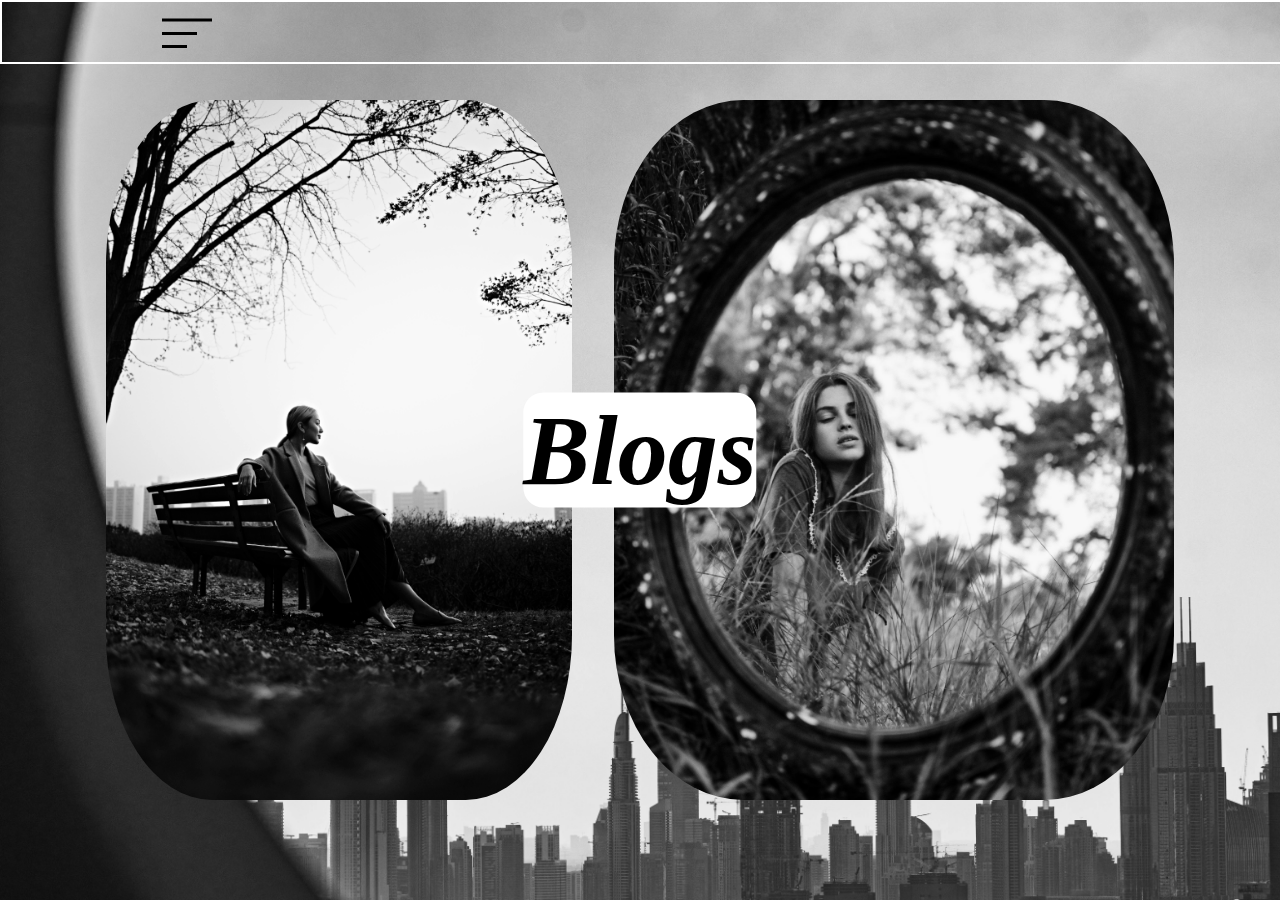
<file: index.html>
<!DOCTYPE html>
<html lang="en">
<head>
    <meta charset="UTF-8" />
    <meta name="viewport" content="width=device-width, initial-scale=1.0" />
    <title>Mahi's Blogs</title>
    <link rel="stylesheet" href="style.css" />
    <link rel="icon" image="x-type/icon" href="Home.jpg">
</head>
<body>
    <nav class="navbar">
        <div class="toggle-btn active">
            <span></span>
            <span></span>
            <span></span>
        </div>

        <div class="left">
            <nav>
                <ul>
                    <li><a href="index.html">Home</a></li>
                    <li><a href="about.html">About</a></li>
                    <li><a href="Blogs.html">Blogs</a></li>
                    <li><a href="contact.html">Contact</a></li>
                    <li><a target="_blank" href="https://github.com/mahenoorsalat"><img src="github.png" alt=""></a></li>
                    <li><a target="_blank" href="https://www.linkedin.com/in/mahenoor-salat-381a23304/"><img src="linkedin.png" alt=""></a></li>
                    <li><a target="_blank" href="https://www.fiverr.com/mahenoorsalat/buying?source=avatar_menu_profile"><img src="fiverr.png" alt=""></a></li>
                </ul>
            </nav>
        </div>
    </nav>

    <section id="Home" class="home">
        <div class="h2"><b><i>Blogs</i></b></div>
        <img src="imaages/img.jpg" alt="">
        <img src="imaages/img1.jpg" alt="">

    </section>
    <script src="script.js"></script>
</body>
</html>
</file>
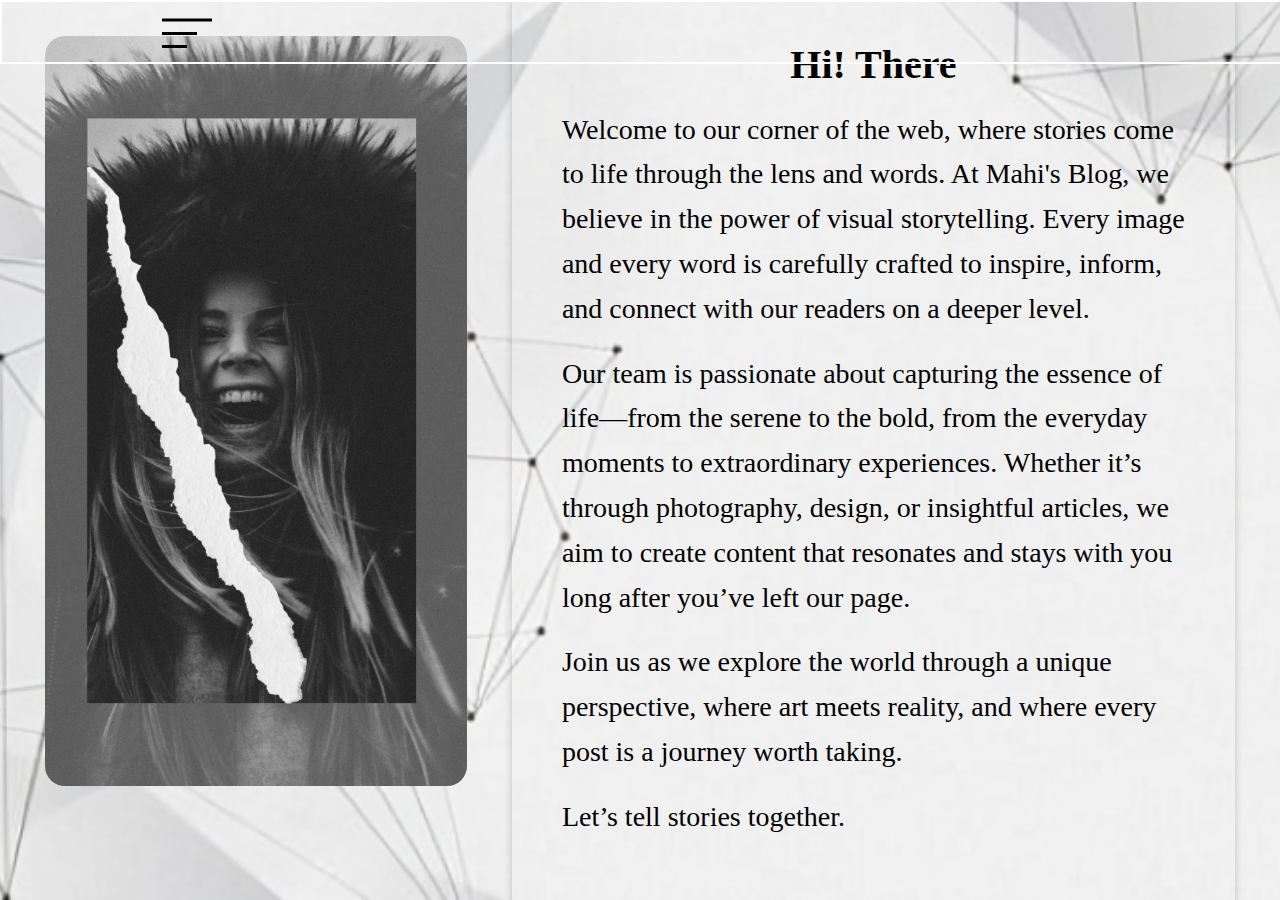
<file: about.html>
<!DOCTYPE html>
<html lang="en">
<head>
    <meta charset="UTF-8" />
    <meta name="viewport" content="width=device-width, initial-scale=1.0" />
    <title>Mahi's Blogs</title>
    <link rel="stylesheet" href="style.css" />
    <link rel="icon" image="x-type/icon" href="Home.jpg">
</head>
<body>
    <nav class="navbar">
        <div class="toggle-btn active">
            <span></span>
            <span></span>
            <span></span>
        </div>

        <div class="left">
            <nav>
                <ul>
                    <li><a href="index.html">Home</a></li>
                    <li><a href="about.html">About</a></li>
                    <li><a href="Blogs.html">Blogs</a></li>
                    <li><a href="contact.html">Contact</a></li>
                    <li><a target="_blank" href="https://github.com/mahenoorsalat"><img src="github.png" alt=""></a></li>
                    <li><a target="_blank" href="https://www.linkedin.com/in/mahenoor-salat-381a23304/"><img src="linkedin.png" alt=""></a></li>
                    <li><a target="_blank" href="https://www.fiverr.com/mahenoorsalat/buying?source=avatar_menu_profile"><img src="fiverr.png" alt=""></a></li>
                </ul>
            </nav>
        </div>
    </nav>

    <section id="About" class="about">
        
<div class="flex">
   <div class="image">
    <img src="img.jpg" alt="">
   </div>
   <div class="intro">
    <h1>Hi! There</h1>

   
  <p>Welcome to our corner of the web, where stories come to life through the lens and words. At Mahi's Blog, we believe in the power of visual storytelling. Every image and every word is carefully crafted to inspire, inform, and connect with our readers on a deeper level.</p>

   <p> Our team is passionate about capturing the essence of life—from the serene to the bold, from the everyday moments to extraordinary experiences. Whether it’s through photography, design, or insightful articles, we aim to create content that resonates and stays with you long after you’ve left our page.</p>
    
    <p>Join us as we explore the world through a unique perspective, where art meets reality, and where every post is a journey worth taking.</p>
    
    <p>Let’s tell stories together.</p>
</div>


</div>

    </section>
    <script src="script.js"></script>
</body>
</html>
</file>
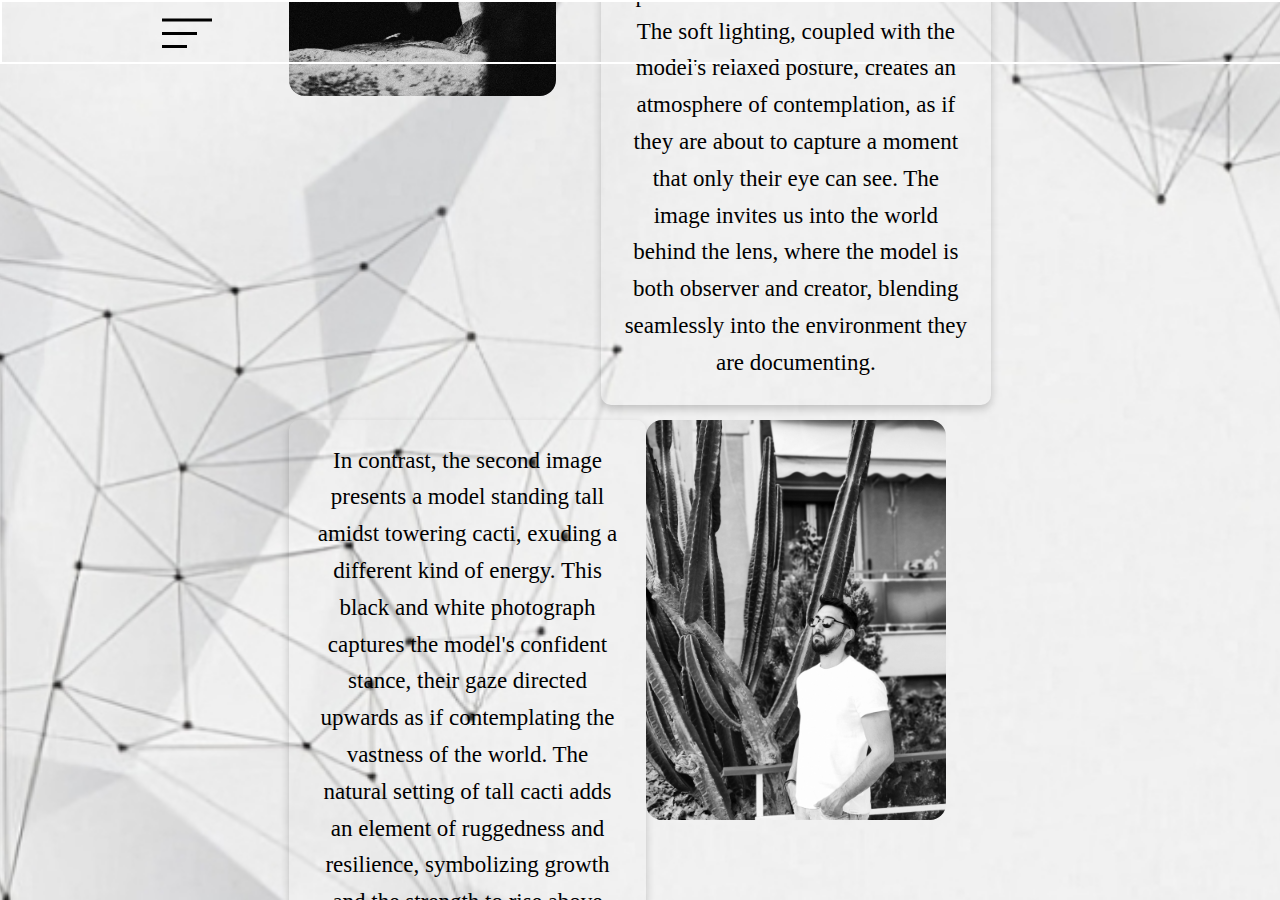
<file: Blogs.html>
<!DOCTYPE html>
<html lang="en">
<head>
    <meta charset="UTF-8" />
    <meta name="viewport" content="width=device-width, initial-scale=1.0" />
    <title>Mahi's Blogs</title>
    <link rel="stylesheet" href="style.css" />
    <link rel="icon" image="x-type/icon" href="Home.jpg">
</head>
<body>
    <nav class="navbar">
        <div class="toggle-btn active">
            <span></span>
            <span></span>
            <span></span>
        </div>

        <div class="left">
            <nav>
                <ul>
                    <li><a href="index.html">Home</a></li>
                    <li><a href="about.html">About</a></li>
                    <li><a href="Blogs.html">Blogs</a></li>
                    <li><a href="contact.html">Contact</a></li>
                    <li><a target="_blank" href="https://github.com/mahenoorsalat"><img src="github.png" alt=""></a></li>
                    <li><a target="_blank" href="https://www.linkedin.com/in/mahenoor-salat-381a23304/"><img src="linkedin.png" alt=""></a></li>
                    <li><a target="_blank" href="https://www.fiverr.com/mahenoorsalat/buying?source=avatar_menu_profile"><img src="fiverr.png" alt=""></a></li>
                </ul>
            </nav>
        </div>
    </nav>

    <section id="Blog" class="blog">
<div class="column">
    <div class="flexes">
        <img src="Blogs/blog1.jpg" alt="" >
        <p>The first image introduces us to a model who embodies the spirit of a photographer. Captured in a candid moment, the black and white filter enhances the intimacy of the scene. The model is seen holding a camera, with a slight smile that speaks of passion and dedication to the craft. The soft lighting, coupled with the model's relaxed posture, creates an atmosphere of contemplation, as if they are about to capture a moment that only their eye can see. The image invites us into the world behind the lens, where the model is both observer and creator, blending seamlessly into the environment they are documenting.</p>
    </div>
    
    <div class="flexes reverse">
        <img src="Blogs/blog2.jpg" alt="">
        <p>In contrast, the second image presents a model standing tall amidst towering cacti, exuding a different kind of energy. This black and white photograph captures the model's confident stance, their gaze directed upwards as if contemplating the vastness of the world. The natural setting of tall cacti adds an element of ruggedness and resilience, symbolizing growth and the strength to rise above challenges. The simplicity of the white t-shirt against the textured backdrop emphasizes the model's grounded nature, blending human presence with the rawness of nature.</p>
    </div>
    <div class="button flexes">
        <button onclick="window.open('https://www.blogger.com/about/?bpli=1', '_blank')" class="btn"><i>Read More ---></i></button>
    </div>
</div>



    </section>
    <script src="script.js"></script>
</body>
</html>
</file>
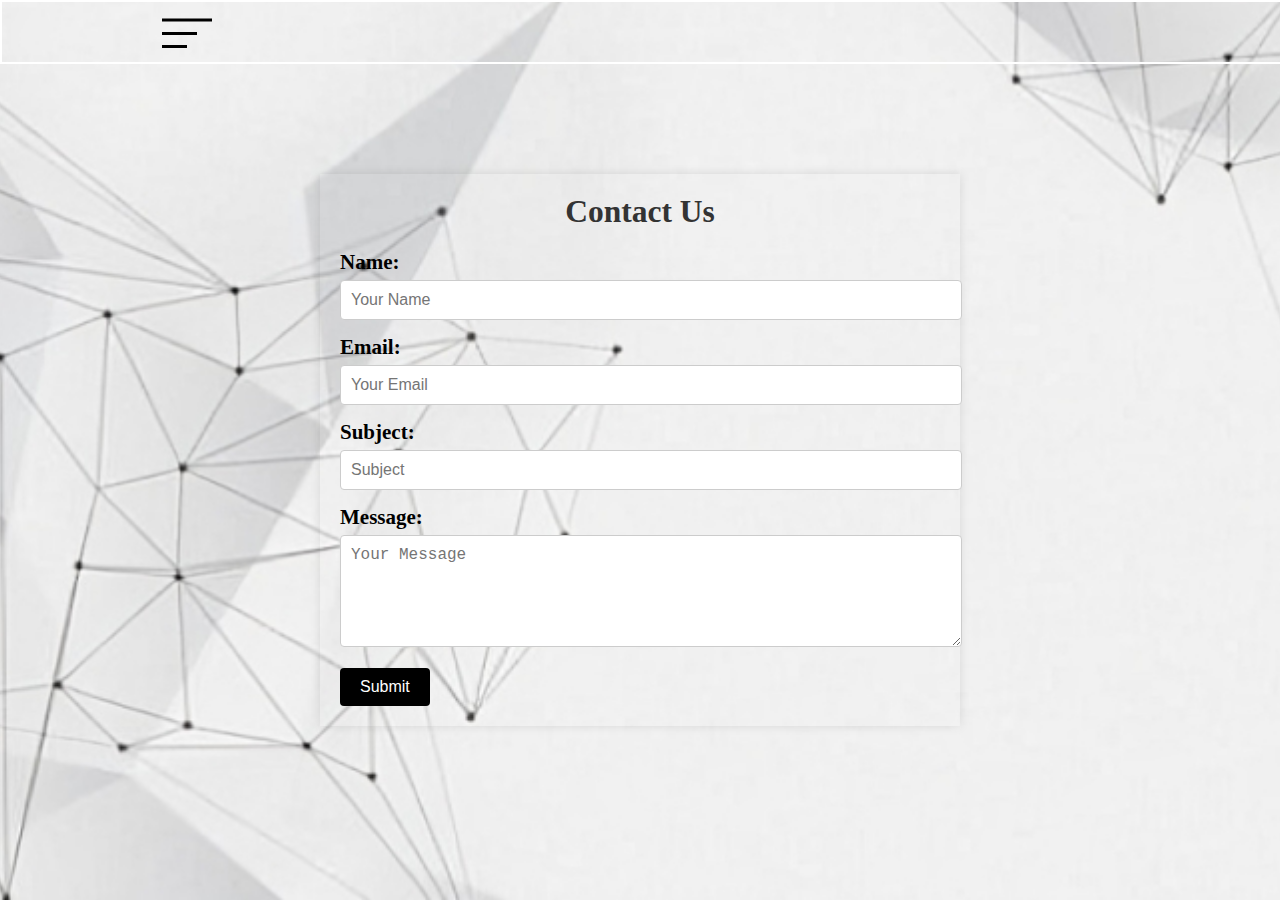
<file: contact.html>
<!DOCTYPE html>
<html lang="en">
<head>
    <meta charset="UTF-8" />
    <meta name="viewport" content="width=device-width, initial-scale=1.0" />
    <title>Mahi's Blogs</title>
    <link rel="stylesheet" href="style.css" />
    <link rel="icon" image="x-type/icon" href="Home.jpg">
</head>
<body>
    <nav class="navbar">
        <div class="toggle-btn active">
            <span></span>
            <span></span>
            <span></span>
        </div>

        <div class="left">
            <nav>
                <ul>
                    <li><a href="index.html">Home</a></li>
                    <li><a href="about.html">About</a></li>
                    <li><a href="Blogs.html">Blogs</a></li>
                    <li><a href="contact.html">Contact</a></li>
                    <li><a target="_blank" href="https://github.com/mahenoorsalat"><img src="github.png" alt=""></a></li>
                    <li><a target="_blank"  href="https://www.linkedin.com/in/mahenoor-salat-381a23304/"><img src="linkedin.png" alt=""></a></li>
                    <li><a target="_blank" href="https://www.fiverr.com/mahenoorsalat/buying?source=avatar_menu_profile"><img src="fiverr.png" alt=""></a></li>
                </ul>
            </nav>
        </div>
    </nav>

    <section id="Contact" class="contact">
        
        <div class="container">
            <h2>Contact Us</h2>
            <form id="contactForm" action="mailto:salatamahenoor7.8.6@gmail.com" method="post" target="_blank"  onsubmit="return validateForm()">
                <div class="input-group">
                    <label for="name">Name:</label>
                    <input type="text" id="name" name="name" placeholder="Your Name">
                </div>
                <div class="input-group">
                    <label for="email">Email:</label>
                    <input type="email" id="email" name="email" placeholder="Your Email">
                </div>
                <div class="input-group">
                    <label for="subject">Subject:</label>
                    <input type="text" id="subject" name="subject" placeholder="Subject">
                </div>
                <div class="input-group">
                    <label for="message">Message:</label>
                    <textarea id="message" name="message" placeholder="Your Message" rows="5"></textarea>
                </div>
                <button type="submit" class="btn1">Submit</button>

                
            </form>
        </div>

    </section>
    <script src="script.js"></script>
</body>
</html>
</file>
<file: style.css>
/* Ensures full width and height of viewport */
*{
    margin: 0;
    padding: 0;
}

body {
    width: 100%;
    height: 100vh;
    display: flex;
    justify-content: center;
    align-items: center;
    perspective: 1000px;
    overflow: hidden;
    position: relative;
    background-color: black;
}

/* Styles for the navigation bar */
.navbar {
    width: 100%;
    height: 60px;
    position: fixed;
    top: 0;
    left: 0;
    padding: 0 10rem;
    display: flex;
    justify-content: space-between;
    align-items: center;
    z-index: 9;
    border: 2px solid white;
}

/* Styles for the toggle button */
.toggle-btn {
    position: relative;
    width: 50px;
    height: 50px;
    cursor: pointer;
}

.toggle-btn span {
    position: absolute;
    left: 0;
    width: 100%;
    height: 3px;
    background-color: black;
    transition: 1s;
}

.toggle-btn span:nth-child(1) {
    top: 25%;
    transform: translateY(-50%);
}

.toggle-btn span:nth-child(2) {
    top: 50%;
    width: 70%;
}

.toggle-btn span:nth-child(3) {
    top: 75%;
    width: 50%;
}

/* Styles for the home section */
.home, 
.about , 
.blog ,
.contact{
    width: 100vw;
    height: 100vh;
    background-size: cover;
    background-position: center center;
    background-repeat: no-repeat;
    display: flex;
    justify-content: center;
    align-items: center;
    overflow: hidden;
    transition: transform 1s ease-in; /* Ensure smooth rotation */
}

/* Specific background images */
.home {
    background-image: url('Home.jpg'); /* Update path accordingly */
}

.about {
    /* background: white; */
    background-image: url('about.png'); /* Update path accordingly */
}
.blog {
    background-image: url('about.png'); /* Update path accordingly */
}

.contact {
    background-image: url('about.png'); /* Update path accordingly */
}
/* Styles for the centered h2 */
.h2 {
    border-radius: 20px;
    position: absolute;
    margin: 0;
    top: 50%;
    left: 50%;
    transform: translate(-50%, -50%);
    background: white;
    color: black;
    font-size: 100px;
    text-align: center;
}
.about .h2{
    top: 12% ;
    background: transparent;
}

.left {
    position: fixed;
    font-size: 70px;
    top: 188px;
    right: 0;
    width: 250px; 
    height: 100vh;
    background: transparent;
    padding: 10px; 
    display: none; 
    text-decoration: none;
    align-items: none;
}

.left nav ul li a {
    font-size: 40px;
    text-decoration: none;
    list-style: none;  
    color: white;
}

.left nav ul li {
    padding: 15px 0px; 
    font-size: 20px; 
}

/* Display class */
.display {
    display: block; 
}


.rotate {
    transform: rotateY(60deg); 
    padding: 90px;
}

.home img{
    border-radius: 25%;
    height: 700px;
    padding: 21px;
}
.left nav ul li a {
    position: relative; 
    text-decoration: none;
    color: white; 
}

.left nav ul li a::after {
    content: "";
    position: absolute;
    bottom: 0;
    left: 0;
    height: 3px;
    width: 0;
    background: white;
    transform-origin: left;
    transition: width 0.3s ease; 
}

.left nav ul li a:hover::after {
    width: 100%;
}


.flex .image img{
    height: 750px;
    border-radius: 20px;
}

.flex{
    display: flex;
    margin: 0px 45px;
}

.flex .image{
    margin-right: 45px;
    margin-top: 45px;
}

/* Styles for the intro section */
.intro { /* Black background for the intro section */
    color: black; /* White text color */
    padding: 50px;
    border-radius: 10px;
    text-align: center;
    box-shadow: 0 4px 8px rgba(0, 0, 0, 0.2); /* Subtle shadow for better separation */
}

.intro h1 {
    font-size: 2.5em;
    margin-bottom: 20px;
}
li{
    text-decoration: none;
    list-style: none;
}

.intro p {
    font-size: 28px;
    line-height: 1.6;
    margin-bottom: 20px;
    text-align: left; /* Left align the paragraph text */
    max-width: 800px; /* Limiting max width for readability */
    margin-left: auto;
    margin-right: auto;
}



.flexes {
    display: flex;
    margin: 0px 289px;
    font-size: 30px;
}

.flexes img{
    margin-right: 45px;
    height: 400px;
    border-radius: 16px;
}
.flexes p {
    padding: 0px 100px;
    font-size: 23px;
    line-height: 1.6;
    margin-bottom: 15px;
    text-align: left;
    max-width: 800px;
    margin-left: auto;
    margin-right: auto;
    color: black;
    padding: 23px;
    border-radius: 10px;
    text-align: center;
    box-shadow: 0 4px 8px rgba(0, 0, 0, 0.2);
}

.column{
    display: flex;
    flex-direction: column;
}
.reverse{
    flex-direction: row-reverse;
}
.btn{
    width: 50%;
    margin: auto;
    border: none;
    font-size: 21px;
    cursor: pointer;
}

.container {
    font-size: 21px;
   width: 600px;
    padding: 20px;
    box-shadow: 0 0 10px rgba(0, 0, 0, 0.1);
}

h2 {
    text-align: center;
    margin-bottom: 20px;
    color: #333;
}

.input-group {
    margin-bottom: 15px;
}

label {
    display: block;
    font-weight: bold;
    margin-bottom: 5px;
}

input[type="text"],
input[type="email"],
textarea {
    width: 100%;
    padding: 10px;
    font-size: 16px;
    border: 1px solid #ccc;
    border-radius: 4px;
}

textarea {
    resize: vertical;
}

.btn1 {
    display: inline-block;
    padding: 10px 20px;
    background-color: black;
    color: #fff;
    border: none;
    border-radius: 4px;
    cursor: pointer;
    font-size: 16px;
    text-align: center;
}

.btn1:hover {
    background:transparent;
    color: black;
}

input.error,
textarea.error {
    border-color: red;
}

.error-message {
    color: red;
    font-size: 14px;
    margin-top: 5px;
}


.left ul li a img {
    margin: 0px 21px;
    height: 52px;
    background: white;
}
/* Media query for tablets (landscape orientation and smaller screens) */
@media (max-width: 1024px) {
    .navbar {
        padding: 0 2rem;
        height: 50px;
    }
    .toggle-btn {
        width: 40px;
        height: 40px;
    }
    .left nav ul li a {
        font-size: 25px;
    }
    .flex {
        height: 525px;
        flex-direction: column;
        margin: 0px 20px;
    }
    .intro p {
        font-size: 15px;
        line-height: 1.6;
        margin-bottom: 20px;
        text-align: left;
        max-width: 800px;
        margin-left: auto;
        margin-right: auto;
    }
    .left{
        right: -52px;
        top: 5px;
    }
    .flexes {
        display: flex;
        margin: 0px;
        font-size: 25px;
    }
    .flexes img{
        height: 200px;
    }
    input[type="text"], input[type="email"], textarea {
        width: 99%;
        padding: 2px;
        font-size: 16px;
        border: 1px solid #ccc;
        border-radius: 4px;
    }
    .flexes p {
        padding: 0px 100px;
        font-size: 12px;
        line-height: 1.6;
        margin-bottom: 15px;
        text-align: left;
        max-width: 800px;
        margin-left: auto;
        margin-right: auto;
        color: black;
        padding: 23px;
        border-radius: 10px;
        text-align: center;
        box-shadow: 0 4px 8px rgba(0, 0, 0, 0.2);
    }
    .flex {
        flex-direction: row;
        margin: 0px 20px;
    }
    .intro {
        padding: 30px;
        max-width: 90%; /* Fit the screen better */
    }
    .home img {
        height: 400px;
        padding: 10px;
    }
    .flex .image img {
        height: 325px;
    }
}

/* Media query for tablets and large smartphones */
@media (max-width: 768px) {
    .navbar {
        padding: 0 2rem;
        height: 50px;
    }
    .toggle-btn {
        width: 40px;
        height: 40px;
    }
    .left nav ul li a {
        font-size: 25px;
    }
    .flex {
        height: 525px;
        flex-direction: column;
        margin: 0px 20px;
    }
    .intro p {
        font-size: 15px;
        line-height: 1.6;
        margin-bottom: 20px;
        text-align: left;
        max-width: 800px;
        margin-left: auto;
        margin-right: auto;
    }
    .left{
        top: 0px;
    }
    .flexes {
        display: flex;
        margin: 0px;
        font-size: 25px;
    }
    .flexes img{
        height: 200px;
    }
    .flexes p {
        padding: 0px 100px;
        font-size: 12px;
        line-height: 1.6;
        margin-bottom: 15px;
        text-align: left;
        max-width: 800px;
        margin-left: auto;
        margin-right: auto;
        color: black;
        padding: 23px;
        border-radius: 10px;
        text-align: center;
        box-shadow: 0 4px 8px rgba(0, 0, 0, 0.2);
    }
    .flex {
        flex-direction: row;
        margin: 0px 20px;
    }
    .intro {
        padding: 30px;
        max-width: 90%; /* Fit the screen better */
    }
    .home img {
        height: 400px;
        padding: 10px;
    }
    .flex .image img {
        height: 325px;
    }
}

/* Media query for small smartphones */
@media (max-width: 420px) {

    .toggle-btn span {
        position: absolute;
        left: 0;
        width: 100%;
        height: 3px;
        background-color: white;
        transition: 1s;
    }
    body {
        width: 100%;
        height: 100%;
    }

    .navbar {
        width: 90%;
        padding: 0 1rem;
        height: 40px;
    }
    .left {
        width: 150px;
        font-size: 50px;
        top: 17px;
    }

    .h2 {
        font-size: 50px;
    }
    .flexes {
        display: flex;
        font-size: 30px;
        margin: 0px;
    }
    .home img {
        height: 250px;
    }
    .flex .image img {
        height: 191px;
    }
    .intro {
        padding: 0px 20px;
    }
    .intro p {
        font-size: 12px;
    }
    .intro h1 {
        font-size: -0.5em;
        margin-bottom: 20px;
    }
    .flexes img {
        margin-right: 45px;
        height: 196px;
        border-radius: 16px;
    }
    .column {
        margin-top: 52px;
        display: flex;
        flex-direction: column;
    }
    .flexes p {
        font-size: 9px;
        line-height: 1.6;
        color: black;
        border-radius: 10px;
        text-align: center;
        box-shadow: 0 4px 8px rgba(0, 0, 0, 0.2);
    }
    .flex{
        flex-direction: row;
    }
    .btn {
        font-size: 14px;
        padding: 10px 20px;
    }
    .flex .image {
        margin-right: -10px;
        margin-top: 45px;
    }
}
</file>
